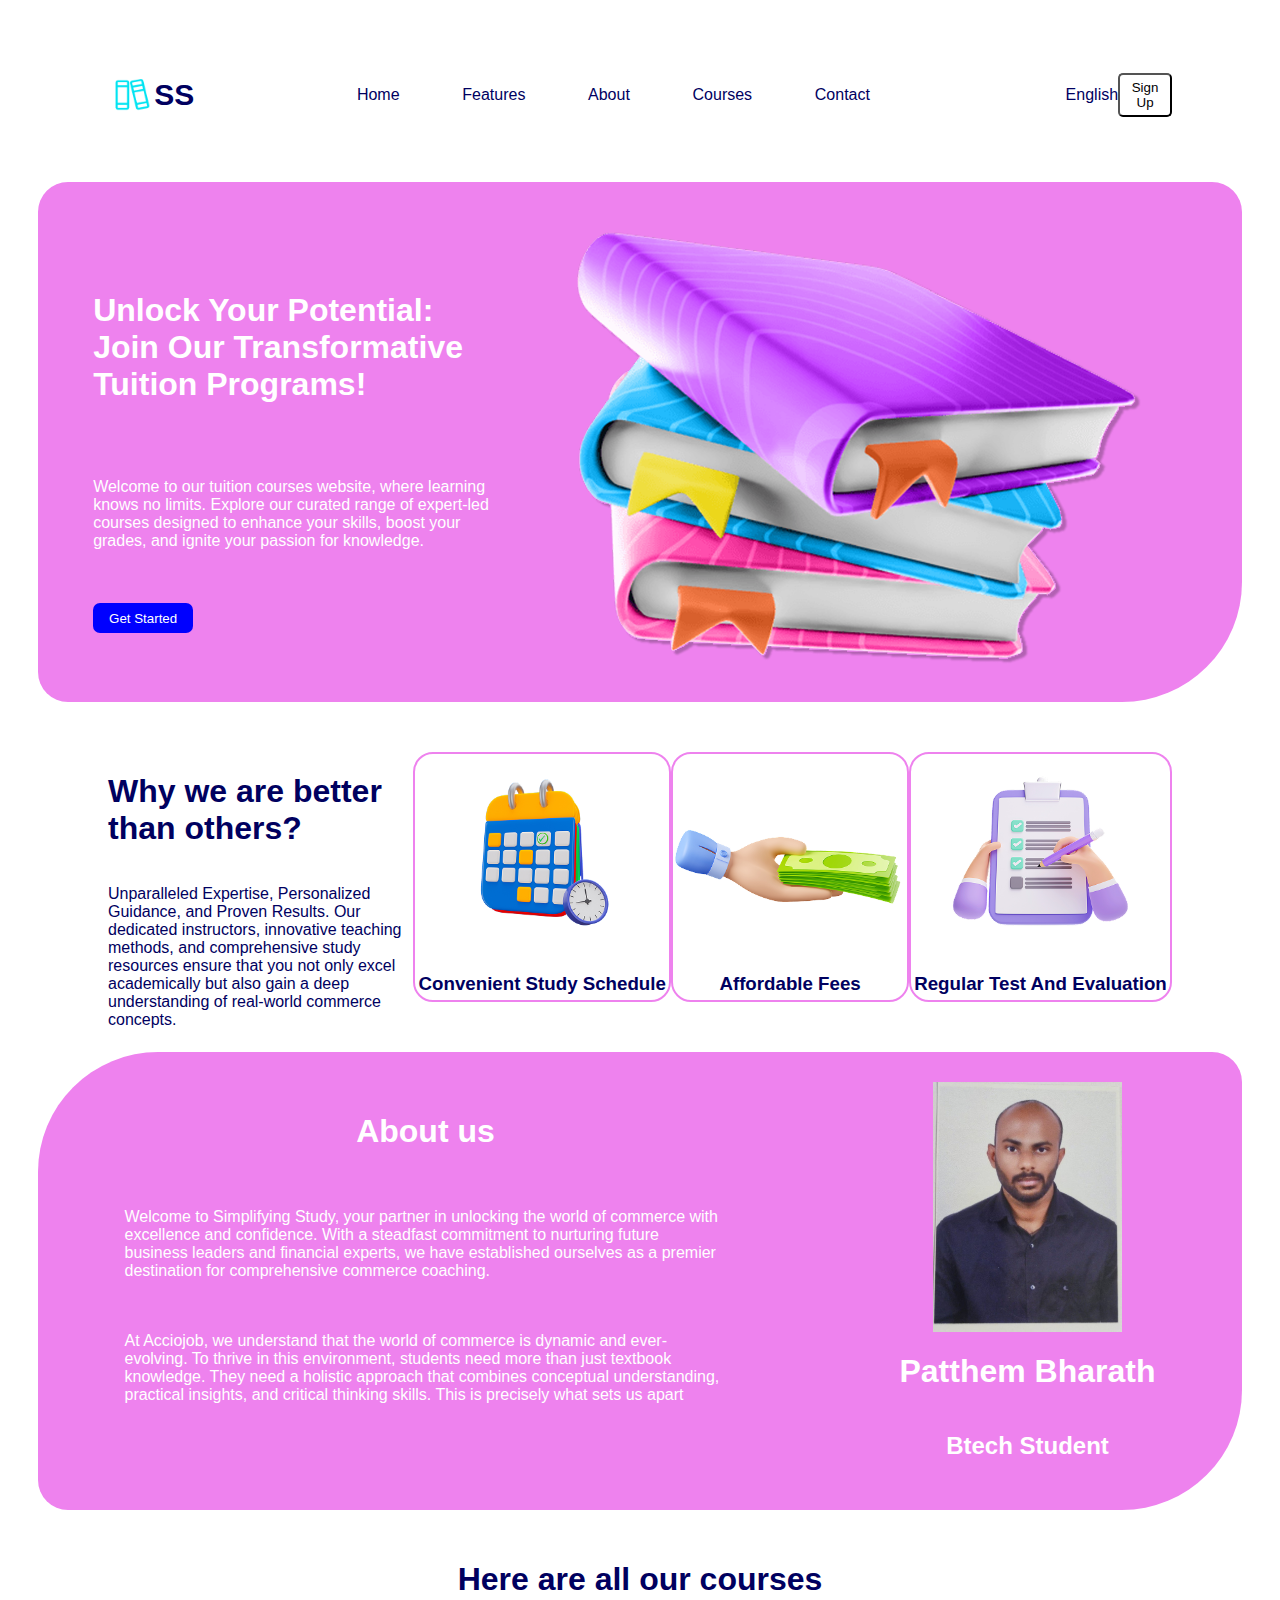
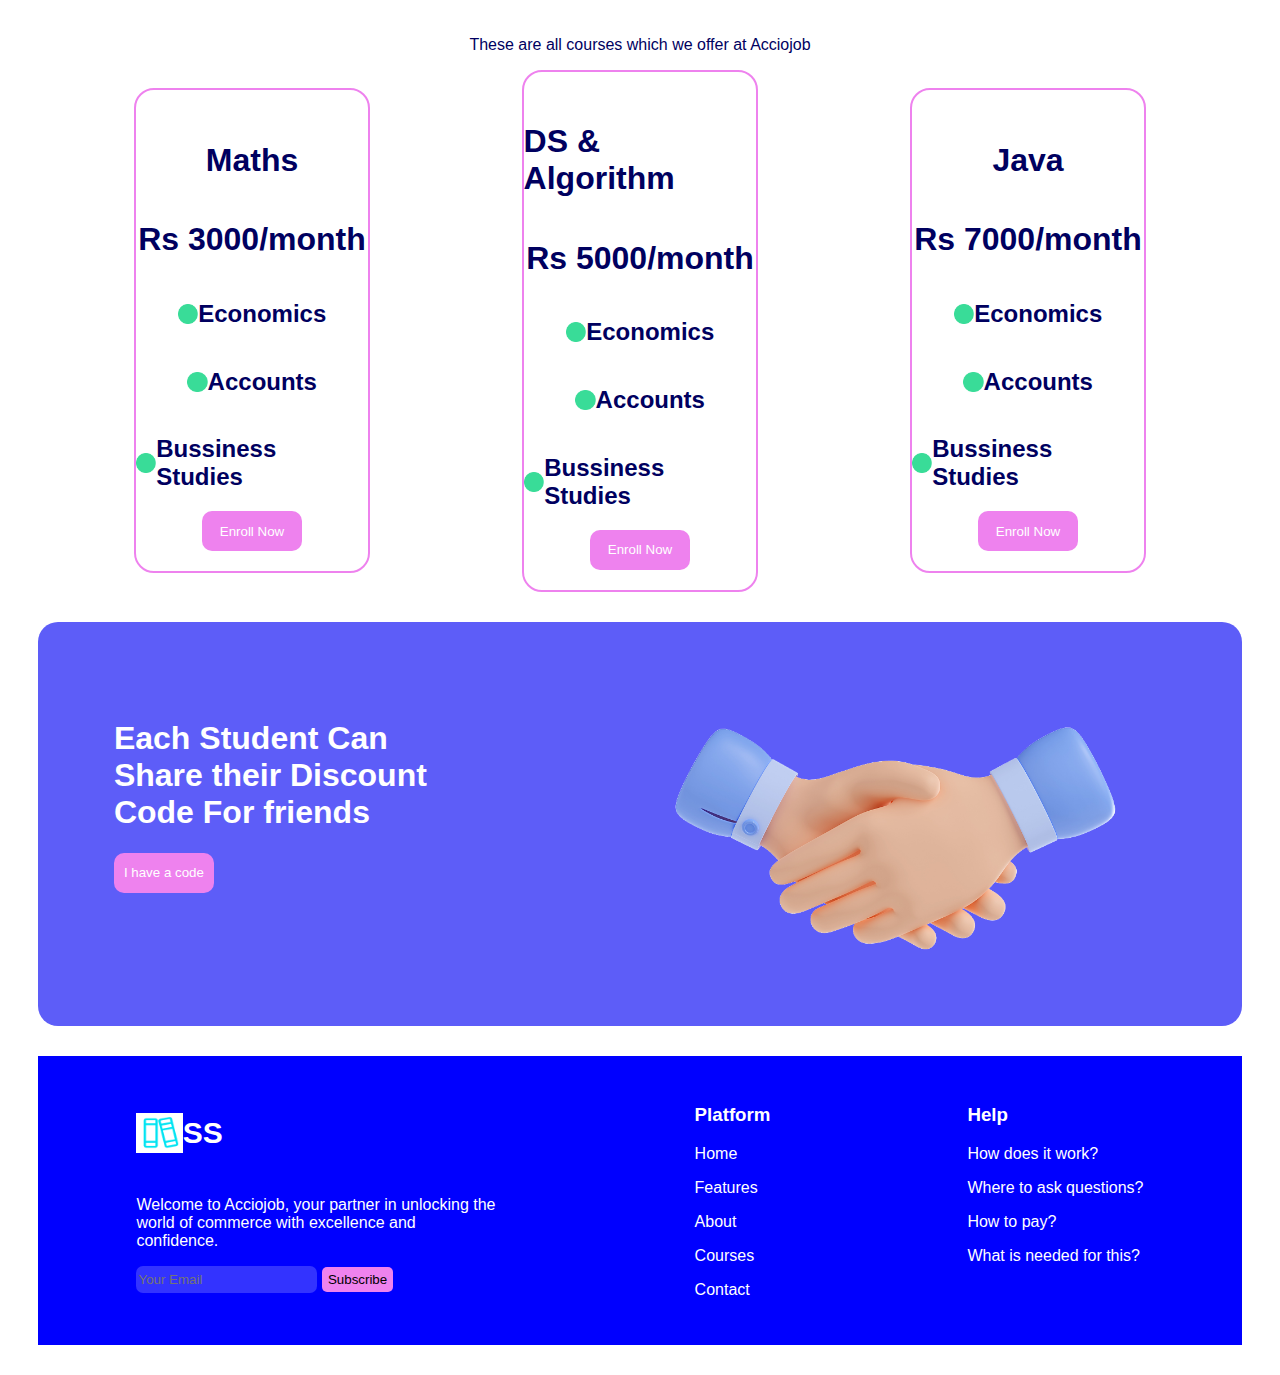
<file: Task--3/index.html>
<!DOCTYPE html>
<html lang="en">
<head>
    <meta charset="UTF-8">
    <meta name="viewport" content="width=device-width, initial-scale=1.0">
    <title>Task3</title>
    <link rel="stylesheet" href="style.css">
</head>
<body>
    <div class="navbar">
        <div class="logo">
            <img src="Logo.png" alt="not found" height="40px">
            <p><b>SS</b></p>
        </div>
        <div class="icons">
            <p>Home</p>
            <p>Features</p>
            <p>About</p>
            <p>Courses</p>
            <p>Contact</p>
        </div>
        <div class="signup">
            <p>English</p>
            <button>Sign Up</button>
        </div>
    </div>

    <div class="starting">
        <div class="text">
            <h1>Unlock Your Potential: 
Join Our Transformative Tuition Programs!</h1>
            <p>Welcome to our tuition courses website, where learning knows no limits. Explore our curated range of expert-led courses designed to enhance your skills, boost your grades, and ignite your passion for knowledge.</p>
            <button>Get Started</button>
        </div>
        <div class="books">
            <img src="pngwing 1.png" alt="not found" height="500px">
        </div>
    </div>

    <div class="others">
        <div class="text">
            <h1>Why we are better than others?</h1>
            <p>Unparalleled Expertise, Personalized Guidance, and Proven Results. Our dedicated instructors, innovative teaching methods, and comprehensive study resources ensure that you not only excel academically but also gain a deep understanding of real-world commerce concepts.</p>
        </div>
        <div class="cards">
            <div>
                <img src="m003t0639_c_calendar_12oct_22-removebg 1.png" alt="not found" height="200px">
                <h3>Convenient Study Schedule</h3>
            </div>
            <div>
                <img src="3d-man-hand-giving-paper-money-cash-stack-removebg 1.png" alt="noyt found" height="200px">
                <h3>Affordable Fees</h3>
            </div>
            <div>
                <img src="hand-holding-writing-checklist-application-form-document-clipboard-white-background-3d-illustration-removebg 1.png" alt="not found" height="200px">
                <h3>Regular Test And Evaluation</h3>
            </div>
        </div>
    </div>

    <div class="profile">
        <div class="about">
            <h1>About us</h1>
            <p>Welcome to Simplifying Study, your partner in unlocking the world of commerce with excellence and confidence. With a steadfast commitment to nurturing future business leaders and financial experts, we have established ourselves as a premier destination for comprehensive commerce coaching.</p>
            <p>At Acciojob, we understand that the world of commerce is dynamic and ever-evolving. To thrive in this environment, students need more than just textbook knowledge. They need a holistic approach that combines conceptual understanding, practical insights, and critical thinking skills. This is precisely what sets us apart</p>
        </div>
        <div class="photo">
            <img src="photo new cropped.jpg" alt="not found" height="250px">
            <h1>Patthem Bharath</h1>
            <h2>Btech Student</h2>
        </div>
    </div>

    <div class="switch">
        <h1>Here are all our courses</h1>
        <p>These are all courses which we offer at Acciojob</p>
    </div>

    <div class="courses">
        <div class="card">
            <h1>Maths</h1>
            <h1>Rs 3000/month</h1>
            <div>
                <img src="Ellipse 2.png" alt="">
                <h2>Economics</h2>
            </div>
            <div>
                <img src="Ellipse 2.png" alt="">
                <h2>Accounts</h2>
            </div>
            <div>
                <img src="Ellipse 2.png" alt="">
                <h2>Bussiness Studies</h2>
            </div>
            <button>Enroll Now</button>
        </div>
        <div class="card">
            <h1>DS & Algorithm</h1>
            <h1>Rs 5000/month</h1>
            <div>
                <img src="Ellipse 2.png" alt="">
                <h2>Economics</h2>
            </div>
            <div>
                <img src="Ellipse 2.png" alt="">
                <h2>Accounts</h2>
            </div>
            <div>
                <img src="Ellipse 2.png" alt="">
                <h2>Bussiness Studies</h2>
            </div>
            <button>Enroll Now</button>
        </div>
        <div class="card">
            <h1>Java</h1>
            <h1>Rs 7000/month</h1>
            <div>
                <img src="Ellipse 2.png" alt="">
                <h2>Economics</h2>
            </div>
            <div>
                <img src="Ellipse 2.png" alt="">
                <h2>Accounts</h2>
            </div>
            <div>
                <img src="Ellipse 2.png" alt="">
                <h2>Bussiness Studies</h2>
            </div>
            <button>Enroll Now</button>
        </div>
    </div>

    <div class="discount">
        <div class="code">
            <h1>Each Student Can Share their Discount Code For friends</h1>
            <button>I have a code</button>
        </div>
        <div class="shake">
            <img src="3d-render-handshake-icon-isolated-business-concept-removebg 1.png" alt="" height="400px">
        </div>
    </div>

    <div class="last">
        <div class="one">
            <div>
                <img src="Logo.png" alt="not found" height="40px">
                <p><b>SS</b></p>
            </div>
            <p>Welcome to Acciojob, your partner in unlocking the world of commerce with excellence and confidence.</p>
            <input type="text" placeholder="Your Email">
            <button>Subscribe</button>
        </div>
        <div class="two">
            <h3>Platform</h3>
            <p>Home</p>
            <p>Features</p>
            <p>About</p>
            <p>Courses</p>
            <p>Contact</p>
        </div>
        <div class="three">
            <h3>Help</h3>
            <p>How does it work?</p>
            <p>Where to ask questions?</p>
            <p>How to pay?</p>
            <p>What is needed for this?</p>
        </div>
    </div>
</body>
</html>
</file>
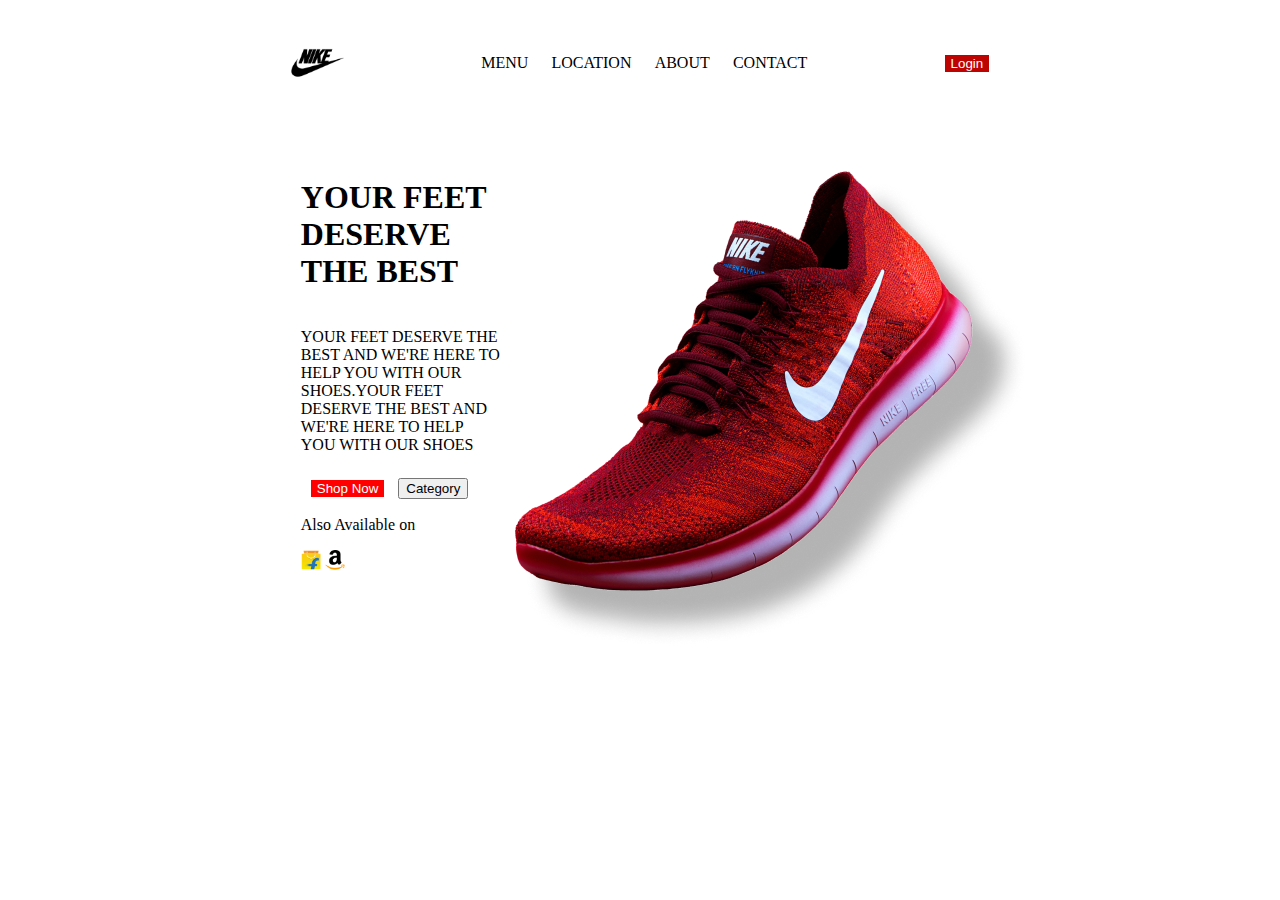
<file: Task1/index.html>
<!DOCTYPE html>
<html lang="en">
<head>
    <meta charset="UTF-8">
    <meta name="viewport" content="width=device-width, initial-scale=1.0">
    <title>Task2</title>
    <link rel="stylesheet" href="style.css">
</head>
<body>
    <div class="container1">
        <div class="container2">
        <div class="navbar">
        <img src="brand_logo.png" alt="not found" height="30px">
        <div class="tags">
            <p>MENU</p>
            <p>LOCATION</p>
            <p>ABOUT</p>
            <p>CONTACT</p>
        </div>
        <button class="login">Login</button>
    </div>
    <div class="main">
        <div class="text">
            <h1>YOUR FEET DESERVE THE BEST</h1>
            <p>YOUR FEET DESERVE THE BEST AND WE'RE HERE TO HELP YOU WITH OUR SHOES.YOUR FEET DESERVE THE BEST AND WE'RE HERE TO HELP YOU WITH OUR SHOES</p>
            <div class="buttons">
                <button class="shop">Shop Now</button>
                <button class="category">Category</button>
            </div>
            <p>Also Available on</p>
            <div class="logos">
                <img src="flipkart.png" alt="not found" height="20px">
                <img src="amazon.png" alt="not found" height="20px">
            </div>
        </div>
        <div class="photo">
            <img src="shoe_image.png" alt="not found">
        </div>
    </div>
    </div>
    </div>
    
</body>
</html>
</file>
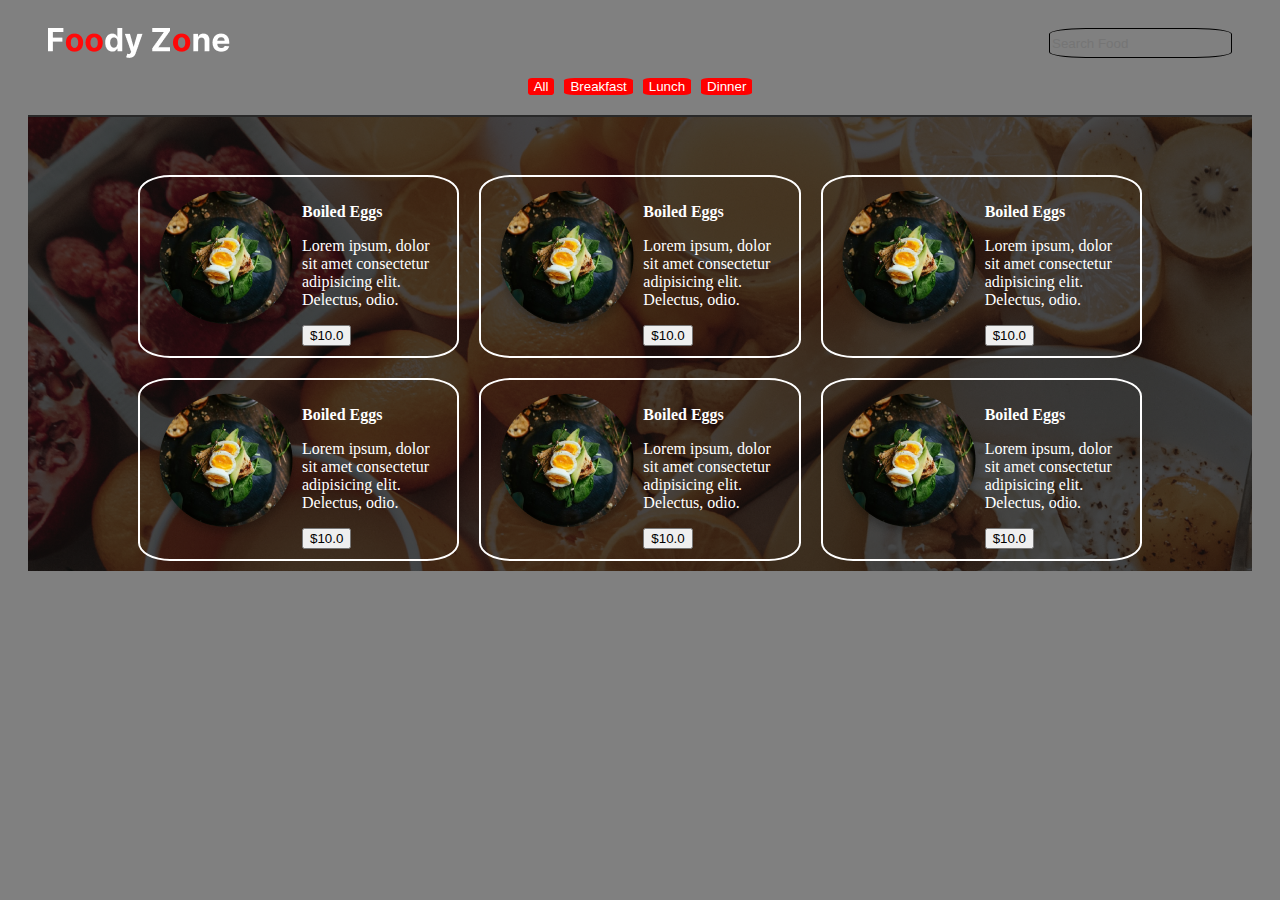
<file: Task2/index.html>
<!DOCTYPE html>
<html lang="en">
<head>
    <meta charset="UTF-8">
    <meta name="viewport" content="width=device-width, initial-scale=1.0">
    <title>Task3</title>
    <link rel="stylesheet" href="style.css">
</head>
<body>
    <div class="navbar">
        <img src="Foody Zone.png" alt="not found">
        <input class="search" type="text" placeholder="Search Food" >
    </div>
    <div class="icons">
        <button>All</button>
        <button>Breakfast</button>
        <button>Lunch</button>
        <button>Dinner</button>
    </div>
    <div class="cards">
        <div class="firstrow">
            <div class="1stcard card">
                <div class="1stphoto"><img src="Ellipse 1.png" alt=""></div>
                <div class="1sttext">
                    <b><p>Boiled Eggs</p></b>
                    <p>Lorem ipsum, dolor sit amet consectetur adipisicing elit. Delectus, odio.</p>
                    <button>$10.0</button>
                </div>
            </div>
            <div class="2ndcard card">
                <div class="2ndphoto"><img src="Ellipse 1.png" alt=""></div>
                <div class="2ndtext">
                    <b><p>Boiled Eggs</p></b>
                    <p>Lorem ipsum, dolor sit amet consectetur adipisicing elit. Delectus, odio.</p>
                    <button>$10.0</button>
                </div>
            </div>
            <div class="3rdcard card">
                <div class="3rdphoto"><img src="Ellipse 1.png" alt=""></div>
                <div class="3rdtext">
                    <b><p>Boiled Eggs</p></b>
                    <p>Lorem ipsum, dolor sit amet consectetur adipisicing elit. Delectus, odio.</p>
                    <button>$10.0</button>
                </div>
            </div>
        </div>
        <div class="secondrow">
            <div class="1stcard card">
                <div class="1stphoto"><img src="Ellipse 1.png" alt=""></div>
                <div class="1sttext">
                    <b><p>Boiled Eggs</p></b>
                    <p>Lorem ipsum, dolor sit amet consectetur adipisicing elit. Delectus, odio.</p>
                    <button>$10.0</button>
                </div>
            </div>
            <div class="2ndcard card">
                <div class="2ndphoto"><img src="Ellipse 1.png" alt=""></div>
                <div class="2ndtext">
                    <b><p>Boiled Eggs</p></b>
                    <p>Lorem ipsum, dolor sit amet consectetur adipisicing elit. Delectus, odio.</p>
                    <button>$10.0</button>
                </div>
            </div>
            <div class="3rdcard card">
                <div class="3rdphoto"><img src="Ellipse 1.png" alt=""></div>
                <div class="3rdtext">
                    <b><p>Boiled Eggs</p></b>
                    <p>Lorem ipsum, dolor sit amet consectetur adipisicing elit. Delectus, odio.</p>
                    <button>$10.0</button>
                </div>
            </div>
        </div>
    </div>
</body>
</html>
</file>
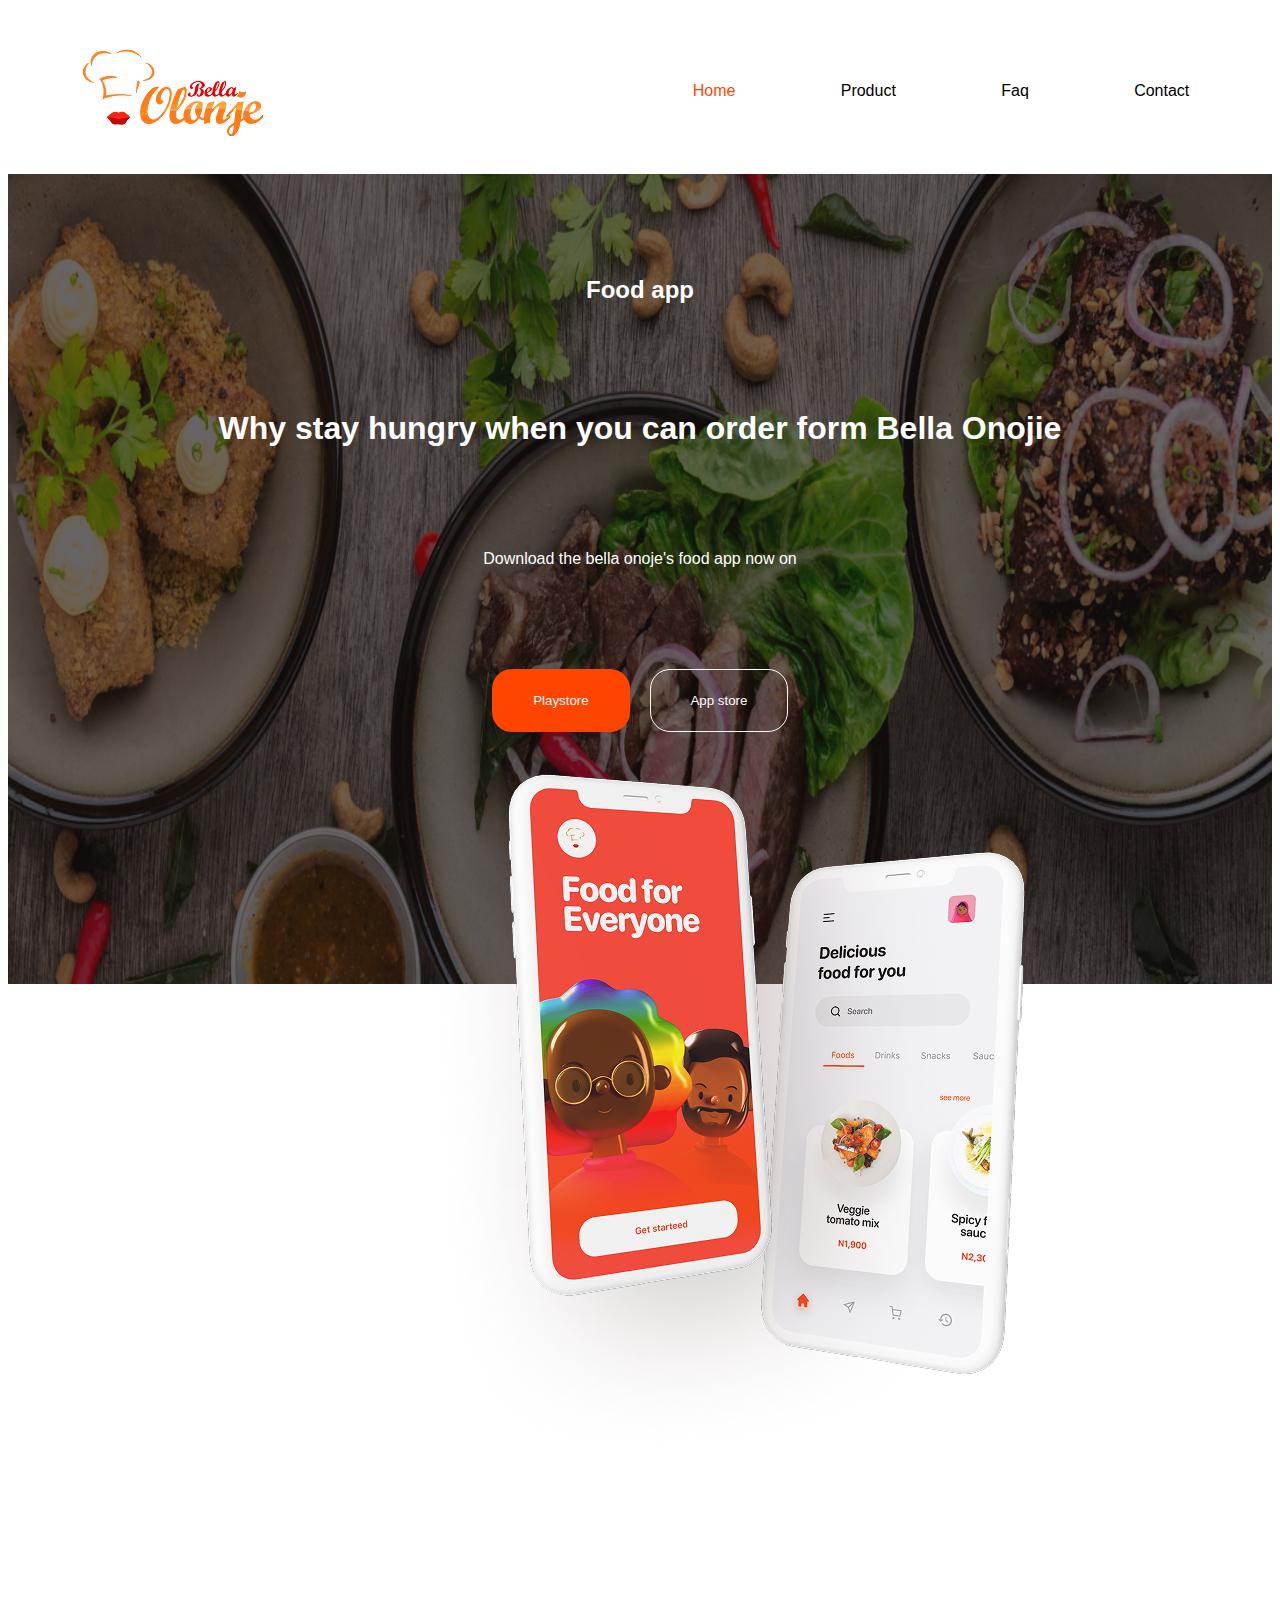
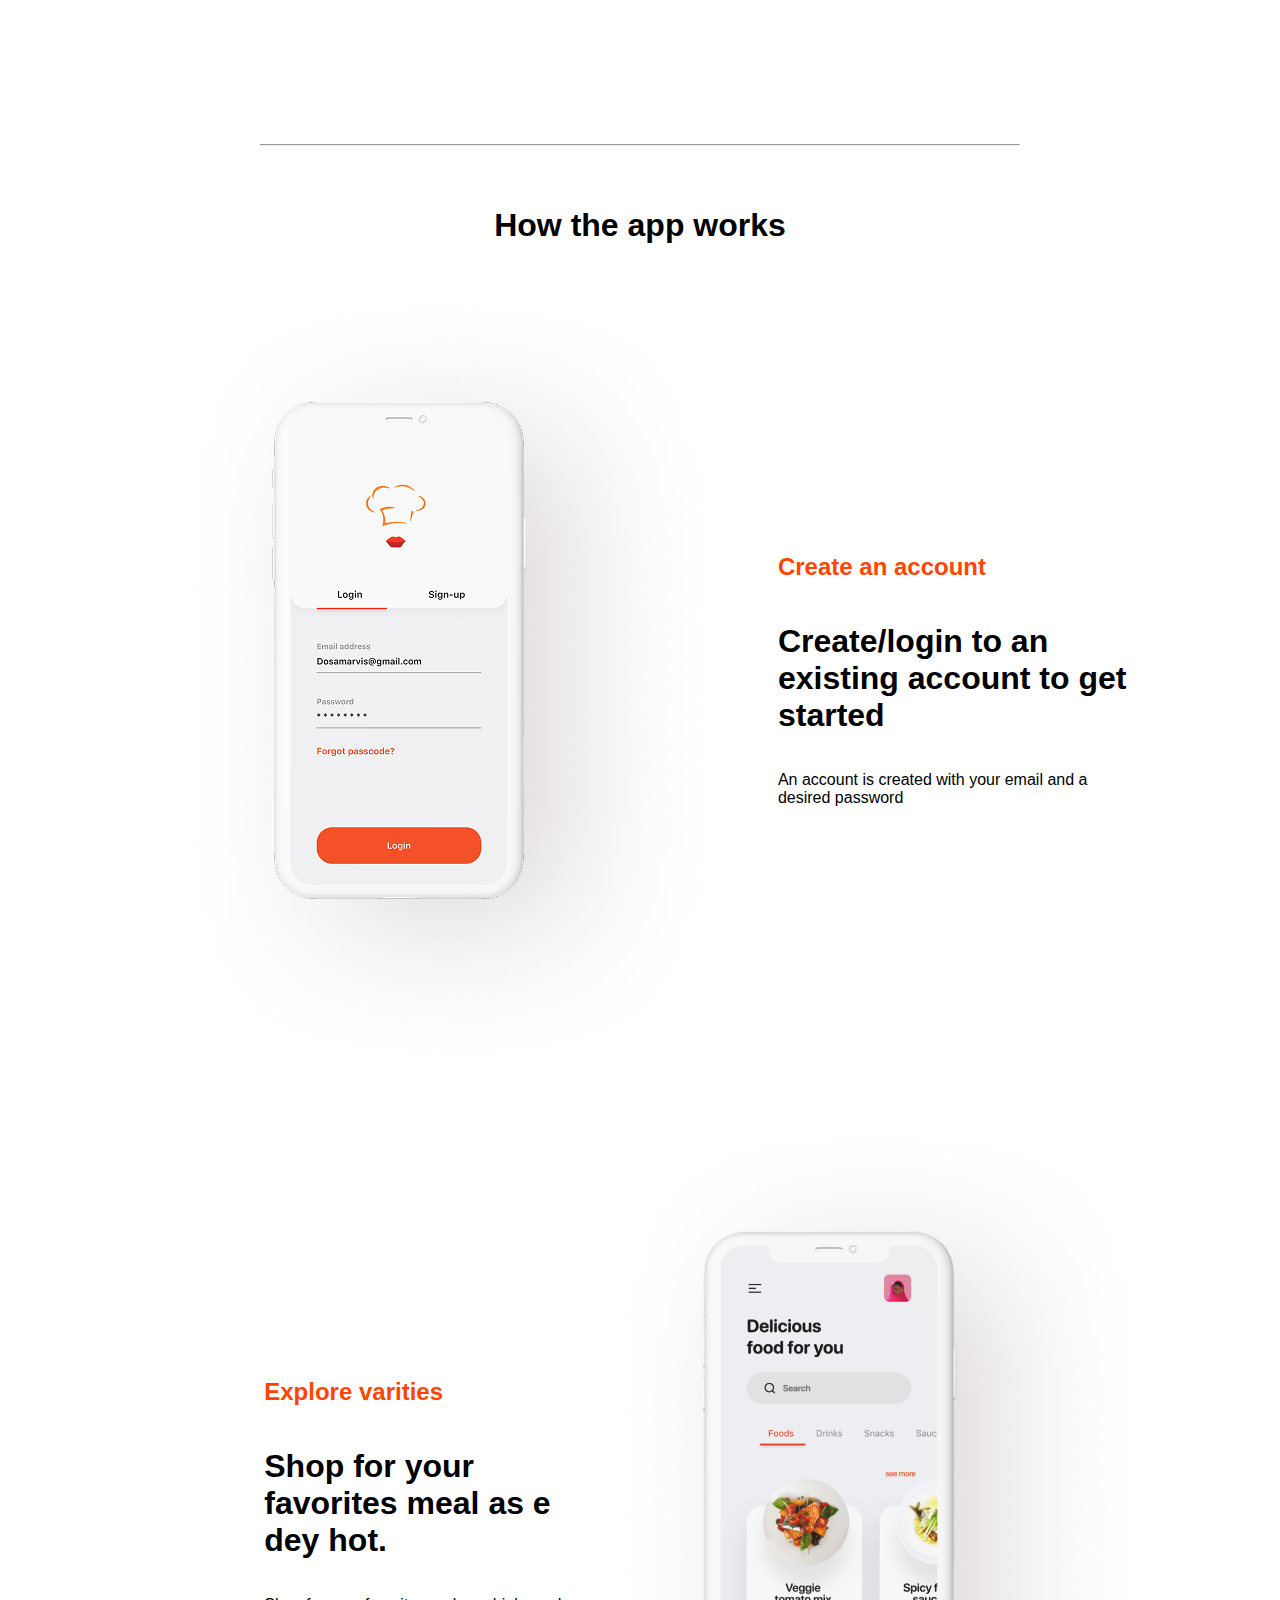
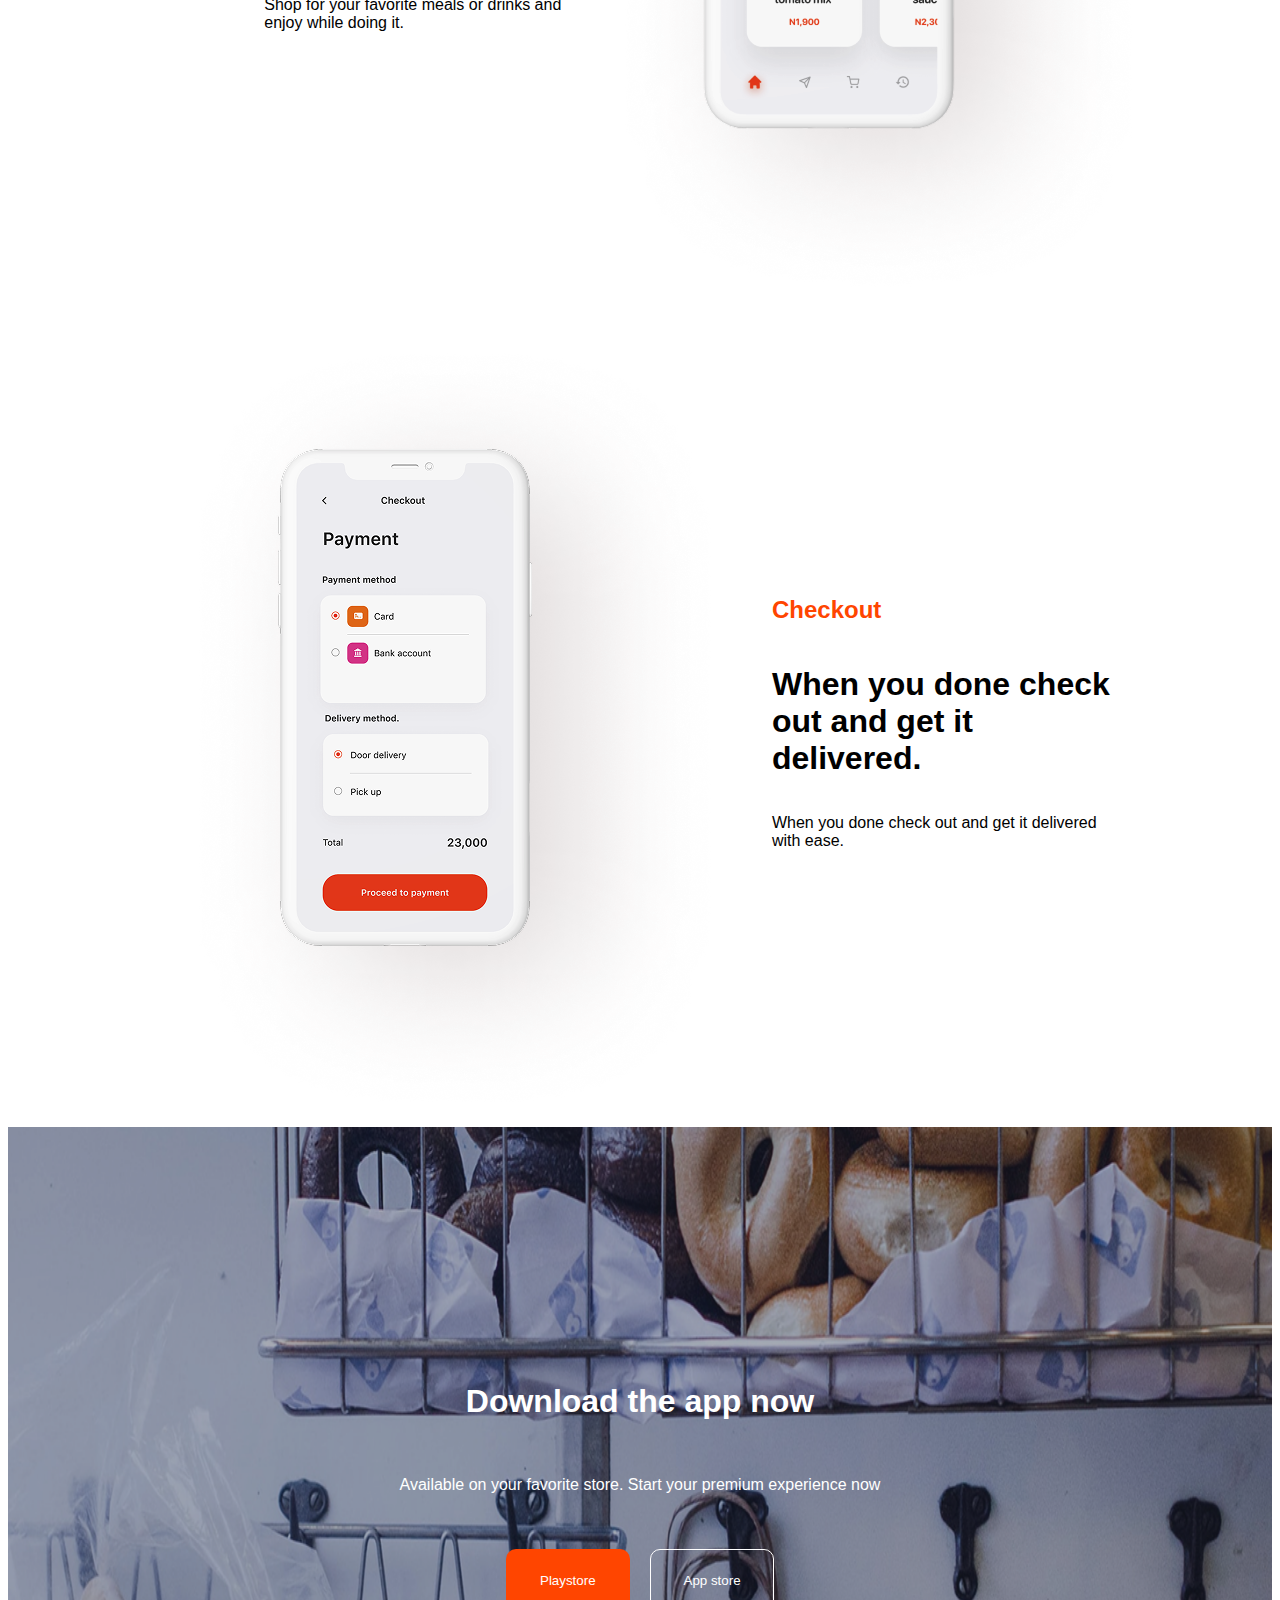
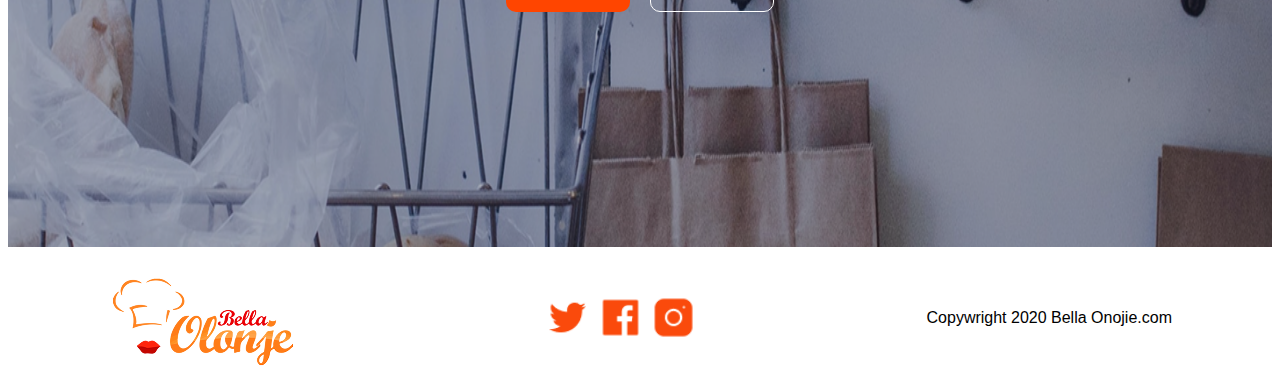
<file: Task4/index.html>
<!DOCTYPE html>
<html lang="en">
<head>
    <meta charset="UTF-8">
    <meta name="viewport" content="width=device-width, initial-scale=1.0">
    <title>Task4</title>
    <link rel="stylesheet" href="style.css">
</head>
<body>
    <div class="container">
        <div class="navbar">
            <div class="navbar-logo">
                <img src="images/Bella Olonje logo 111 1.png" alt="">
            </div>
            <ul class="navbar-items">
                <li style="color: orangered;">Home</li>
                <li>Product</li>
                <li>Faq</li>
                <li>Contact</li>
            </ul>
        </div>
        <div class="app-container">
            <div class="app-download">
                <div class="app-text">
                    <h2>Food app</h2>
                    <h1>Why stay hungry when you can order form Bella Onojie</h1>
                    <p>Download the bella onoje's food app now on</p>
                    <div class="app-buttons">
                        <button class="playstore">Playstore</button>
                        <button class="appstore">App store</button>
                    </div>
                </div>
            <img class="app-image2" src="images/Group 53.png" alt="">
            </div>
        </div>

        <hr>

        <div class="working">
            <h1>How the app works</h1>
            <div class="account-creation card">
                <img src="images/Rectangle.png" alt="">
                <div class="account-text text">
                    <h2>Create an account</h2>
                    <h1>Create/login to an existing account to get started</h1>
                    <p>An account is created with your email and a desired password</p>
                </div>
            </div>
            <div class="explore">
                <img src="images/Rectangle (1).png" alt="">
                <div class="explore-text text">
                    <h2>Explore varities</h2>
                    <h1>Shop for your favorites meal as e dey hot.</h1>
                    <p>Shop for your favorite meals or drinks and enjoy while doing it.</p>
                </div>
            </div>
            <div class="checkout card">
                <img src="images/Rectangle (2).png" alt="">
                <div class="checkout-text text">
                    <h2>Checkout</h2>
                    <h1>When you done check out and get it delivered.</h1>
                    <p>When you done check out and get it delivered with ease.</p>
                </div>
            </div>
        </div>

        <div class="ending">
            <div class="ending-text">
                <h1>Download the app now</h1>
                <p>Available on your favorite store. Start your premium experience now</p>
                <div class="ending-buttons">
                    <button class="playstore">Playstore</button>
                    <button class="appstore">App store</button>
                </div>
            </div>
        </div>

        <div class="foot">
            <img src="images/Bella Olonje logo 111 1.png" alt="">
            <div class="foot-logos">
                <img src="images/ant-design_twitter-outlined.png" alt="">
                <img src="images/ant-design_facebook-filled.png" alt="">
                <img src="images/instagram.png" alt="">
            </div>
            <p>Copywright 2020 Bella Onojie.com</p>
        </div>
    </div>
</body>
</html>
</file>
<file: Task--3/style.css>
*{
    font-family: 'Franklin Gothic Medium', 'Arial Narrow', Arial, sans-serif;
}

.navbar{
    display: flex;
    flex-direction: row;
    justify-content: space-between;
    padding: 40px 100px;
    color: rgb(0, 0, 95);
}

.logo{
    display: flex;
    flex-direction: row;
    justify-content: space-around;
    width: 5%;
    align-items: center;
}

.logo p{
    font-size: 30px;
}

.icons{
    display: flex;
    flex-direction: row;
    justify-content: space-evenly;
    width: 60%;
    align-items: center;
}

.icons p{
    color: rgb(0, 0, 95);
}

.signup{
    display: flex;
    flex-direction: row;
    justify-content: space-around;
    width: 10%;
    align-items: center;
}

.signup button{
    background: none;
    border-radius: 5px;
    padding: 5px 10px;
}

.starting{
    display: flex;
    flex-direction: row;
    justify-content: space-around;
    padding-left: 50px;
    padding-right: 50px;
    padding-top: 20px;
    padding-left: 20px;
    height: 500px;
    margin-left: 30px ;
    margin-right: 30px;
    color: white;
    background-color: violet;
    align-items: center;
    border-radius: 30px 30px 120px 30px;
}

.text{
    display: flex;
    flex-direction: column;
    justify-content: space-around;
    width: 35%;
    height: 400px;
}

.text button{
    color: white;
    background-color: blue;
    border: none;
    width: 100px;
    height: 30px;
    border-radius: 7px;
}

.others{
    display: flex;
    flex-direction: row;
    justify-content: space-evenly;
    color: rgb(0, 0, 95);
    margin: 50px 100px;
    align-items: center;
}

.cards{
    display: flex;
    flex-direction: row;
    justify-content: space-evenly;
    width: 80%;
    height: 250px;
}

.cards div{
    display: flex;
    flex-direction: column;
    justify-content: space-around;
    align-items: center;
    border: 2px solid violet;
    border-radius: 20px;
}

.others .text{
    display: flex;
    flex-direction: column;
    justify-content: space-between;
    height: 250px;
}

.profile{
    display: flex;
    flex-direction: row;
    justify-content: space-around;
    background-color: violet;
    align-items: center;
    margin: 30px 30px;
    border-radius: 120px 30px 120px 30px;
    color: white;
    
}

.about{
    display: flex;
    flex-direction: column;
    justify-content: space-around;
    width: 50%;
    align-items: center;
    height: 350px;
    padding-bottom: 50px;
}

.photo{
    display: flex;
    flex-direction: column;
    justify-content: space-around;
    align-items: center;
    padding-top: 30px;
    padding-bottom: 30px;
}

.switch{
    display: flex;
    flex-direction: column;
    justify-content: space-around;
    align-items: center;
    color: rgb(0, 0, 95);
}

.courses{
    display: flex;
    flex-direction: row;
    justify-content: space-around;
    color: rgb(0, 0, 95);
    align-items: center;
    padding-left: 50px;
    padding-right: 50px;
}

.courses .card{
    border: 2px solid violet;
    width: 20%;
    display: flex;
    flex-direction: column;
    justify-content: space-around;
    align-items: center;
    border-radius: 20px;
    padding-top: 30px;
    padding-bottom: 20px;
}

.courses .card div{
    display: flex;
    flex-direction: row;
    justify-content: space-around;
    align-items: center;

}

.courses .card div img{
    height: 20px;
}

.courses .card button{
    background-color: violet;
    border: none;
    border-radius: 10px;
    height: 40px;
    width: 100px;
    color: white;
}

.discount{
    display: flex;
    flex-direction: row;
    justify-content: space-around;
    align-items: center;
    background-color: rgb(93, 93, 248);
    border-radius: 20px;
    margin: 30px;
    color: white;
}

.code{
    width: 30%;
    height: 250px;
}

.code button{
    background-color: violet;
    border: none;
    height: 40px;
    width: 100px;
    border-radius: 10px;
    color: white;
}

.last{
    display: flex;
    flex-direction: row;
    justify-content: space-around;
    background-color: blue;
    margin: 30px;
    color: white;
    padding-top: 30px;
    padding-bottom: 30px;
}

.last .one{
    width: 30%;
}

.last .one div{
    display: flex;
    flex-direction: row;
    align-items: center;
    font-size: 30px;
}

.last .one input{
    height: 25px;
    background-color: #FFFFFF33;
    border-radius: 7px;
    border: none;
}

.last .one button{
    height: 25px;
    background-color: violet;
    border-radius: 5px;
    border: none;
}
</file>
<file: Task1/style.css>
.navbar{
    display: flex;
    flex-direction: row;
    justify-content: space-between;
    align-items: center;
    padding: 30px;
}

.tags{
    display: flex;
    flex-direction: row;
    justify-content: space-around;
    width: 50%;
}

.login{
    color: white;
    background-color: rgb(190, 3, 3);
    border: none;
}

.main{
    display: flex;
    flex-direction: row;
    justify-content: space-around;
    padding: 40px;
    height: 90%;
}

.text{
    width: 50%;
    display: flex;
    flex-direction: column;
}

.buttons{
    width: 200px;
    height: 30px;
}

.buttons .shop{
    color: white;
    background-color: red;
    border: none;
    margin: 10px;
}

.container2{
    height: 40%;
    width: 60%;
}

.container1{
    display: flex;
    flex-direction: row;
    justify-content: center;
}

.photo{
    
}
</file>
<file: Task2/style.css>
.navbar{
    display: flex;
    flex-direction: row;
    justify-content: space-between;
    padding-top: 20px;
    padding-left: 40px;
    padding-right: 40px;
}

body{
    background-color: grey;
}

.search{
    border: 1px solid black;
    background-color: grey;
    border-radius: 20%;
    color: white;
}

.icons{
    display: flex;
    flex-direction: row;
    justify-content: center;
    align-items: center;
    margin-top: 20px;
}

.icons button{
    background-color: red;
    border: none;
    border-radius: 15%;
    color: white;
    margin-left: 5px;
    margin-right: 5px;
}
.cards{
    padding-left: 100px;
    padding-right: 100px;
    padding-top: 50px;
    margin: 20px;
    background-image: url(bg.png);
    background-repeat: no-repeat;
}

.firstrow{
    display: flex;
    flex-direction: row;
    justify-content: space-evenly;
}

.card{
    border: 2px solid white;
    display: flex;
    flex-direction: row;
    justify-content: space-between;
    margin: 10px;
    border-radius: 10%;
    padding: 10px;
    color: white;
}

.secondrow{
    display: flex;
    flex-direction: row;
    justify-content: space-evenly;
}
</file>
<file: Task4/style.css>
.container{
    font-family: 'Franklin Gothic Medium', 'Arial Narrow', Arial, sans-serif;
}
.navbar{
    display: flex;
    justify-content: space-between;
    align-items: center;
    padding: 30px 30px;
}

.navbar-items{
    display: flex;
    justify-content: space-around;
    width: 50%;
    align-items: center;
    list-style-type: none;
}

.navbar-logo{
    padding-left: 40px;
}

.app-download{
    background-image: url(images/Rectangle\ 48.png);
    height: 90vh;
    background-repeat: round;
}

.app-container{
    height: 170vh;
}

.app-text{
    display: flex;
    flex-direction: column;
    justify-content: space-around;
    align-items: center;
    height: 60vh;
    color: white;
    padding-top: 50px;
}

.app-buttons{
    display: flex;
    justify-content: space-between;
    width: 25%;
    align-items: center;
    margin-top: 20px;
}

.app-buttons button{
    height: 7vh;
    width: 50%;
    margin-left: 10px;
    margin-right: 10px;
    border-radius: 20px;
    color: white;
    font-family: 'Franklin Gothic Medium', 'Arial Narrow', Arial, sans-serif;
}

.app-image1{
    width: 100%;
}

.app-image2{
    position:relative;
    left: 380px;
    bottom: 150px;
}

.app-images{
    height: 180vh;
}

hr{
    margin-top: 40px;
    margin-bottom: 40px;
    width:60%;
}

.working{
    display: flex;
    flex-direction: column;
    align-items: center;
    justify-content: space-around;
}


.text{
    display: flex;
    flex-direction: column;
    justify-content: space-between;
    width: 35%;
}

.card{
    display: flex;
    justify-content: space-around;
    align-items: center;
    margin-left: 130px;
    margin-right: 130px;
}

.explore{
    display: flex;
    flex-direction: row-reverse;
    justify-content: space-around;
    align-items: center;
    margin-left: 250px;
    margin-right: 100px;
}

.account-text h2{
    color: orangered;
}

.explore-text h2{
    color: orangered;
}

.checkout-text h2{
    color: orangered;
}

.ending{
    background-image: url(images/Rectangle\ 47.png);
    height: 80vh;
    display: flex;
    justify-content: space-around;
    align-items: center;
    background-repeat: round;
}

.ending-text{
    display: flex;
    flex-direction: column;
    justify-content: space-around;
    height: 30vh;
    align-items: center;
    color: white;
}

.ending-buttons{
    display: flex;
    justify-content: space-between;
    width: 60%;
    align-items: center;
    margin-top: 20px;
}

.ending-buttons button{
    height: 7vh;
    width: 50%;
    margin-left: 10px;
    margin-right: 10px;
    border-radius: 10px;
    color: white;
    font-family: 'Franklin Gothic Medium', 'Arial Narrow', Arial, sans-serif;

}
.playstore{
    border: none;
    background-color: orangered;
}

.appstore{
    border: 1px solid white;
    background: none;
    color: white;
}

.foot{
    display: flex;
    justify-content: space-between;
    align-items: center;
    padding-left: 100px;
    padding-right: 100px;
    padding-top: 20px;
}

.foot-logos{
    display: flex;
    justify-content: space-around;
    height: 5vh;
    width: 15%;
}
</file>
